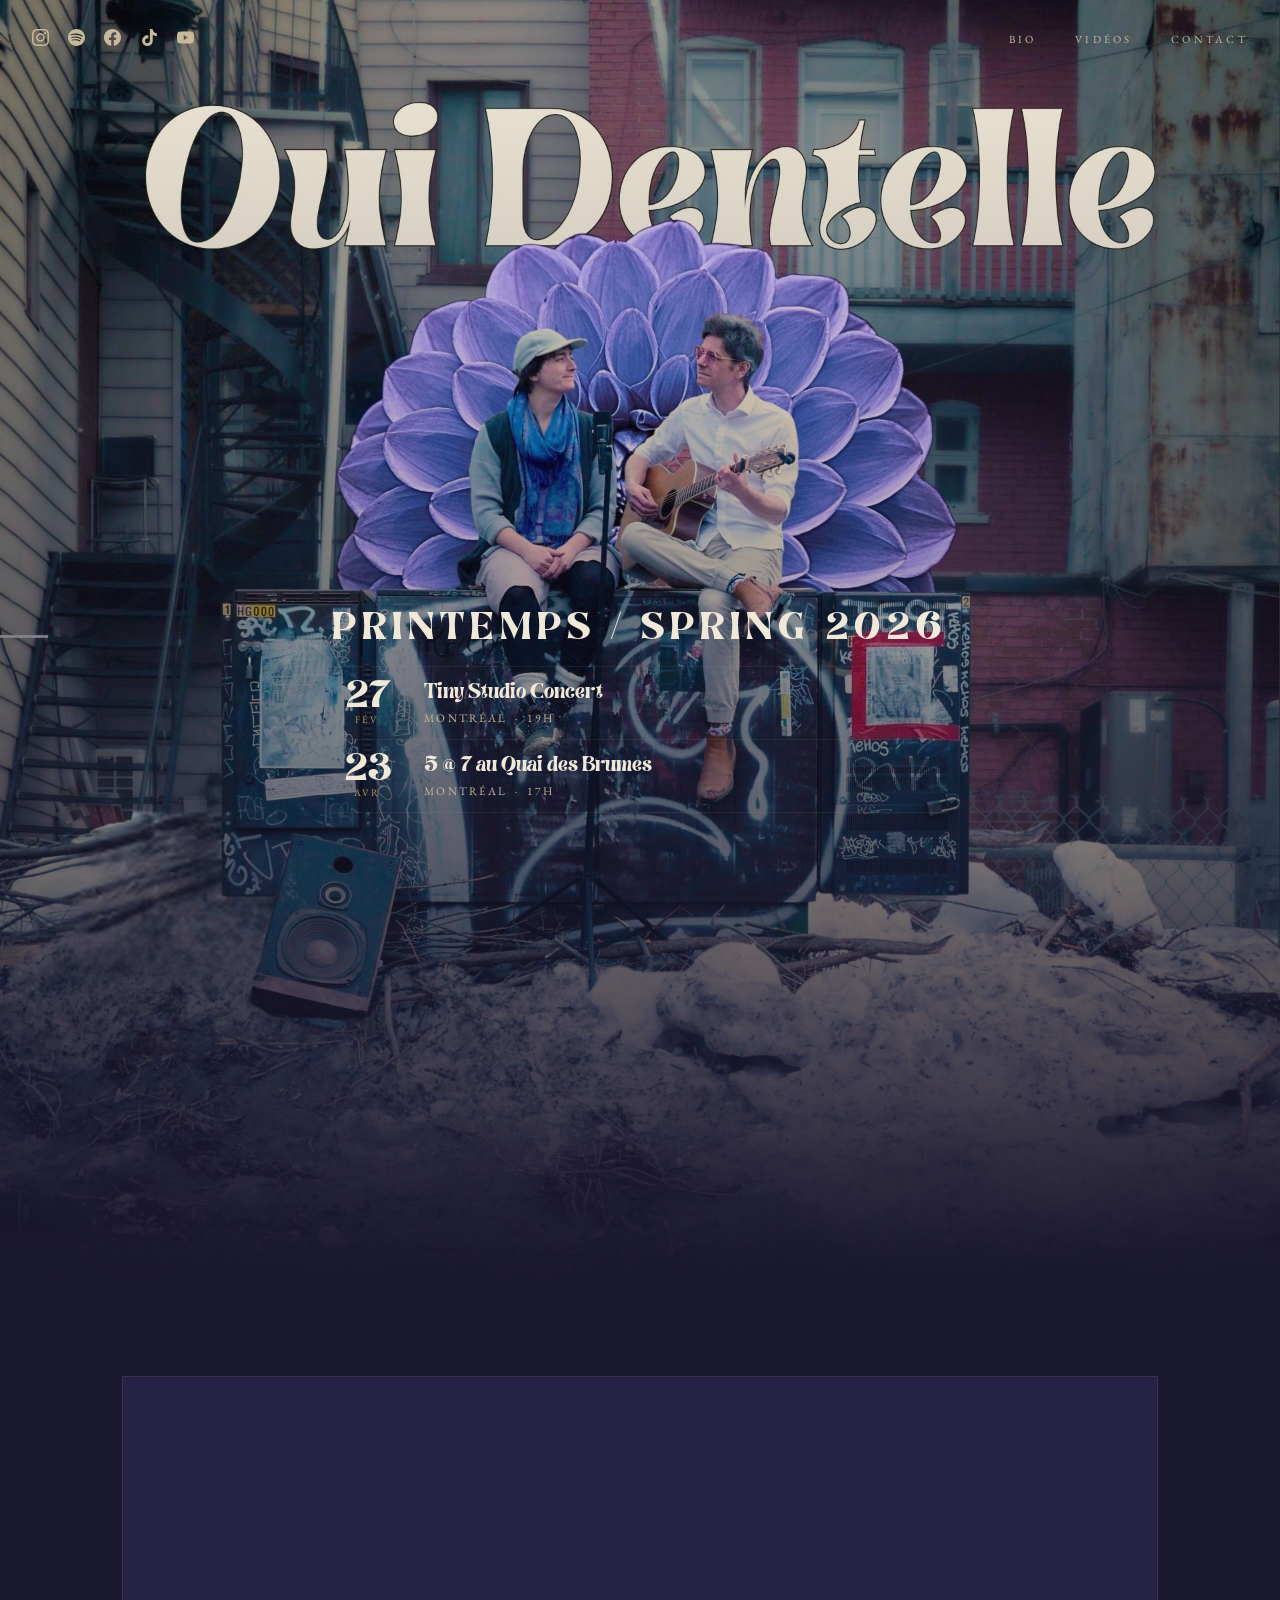
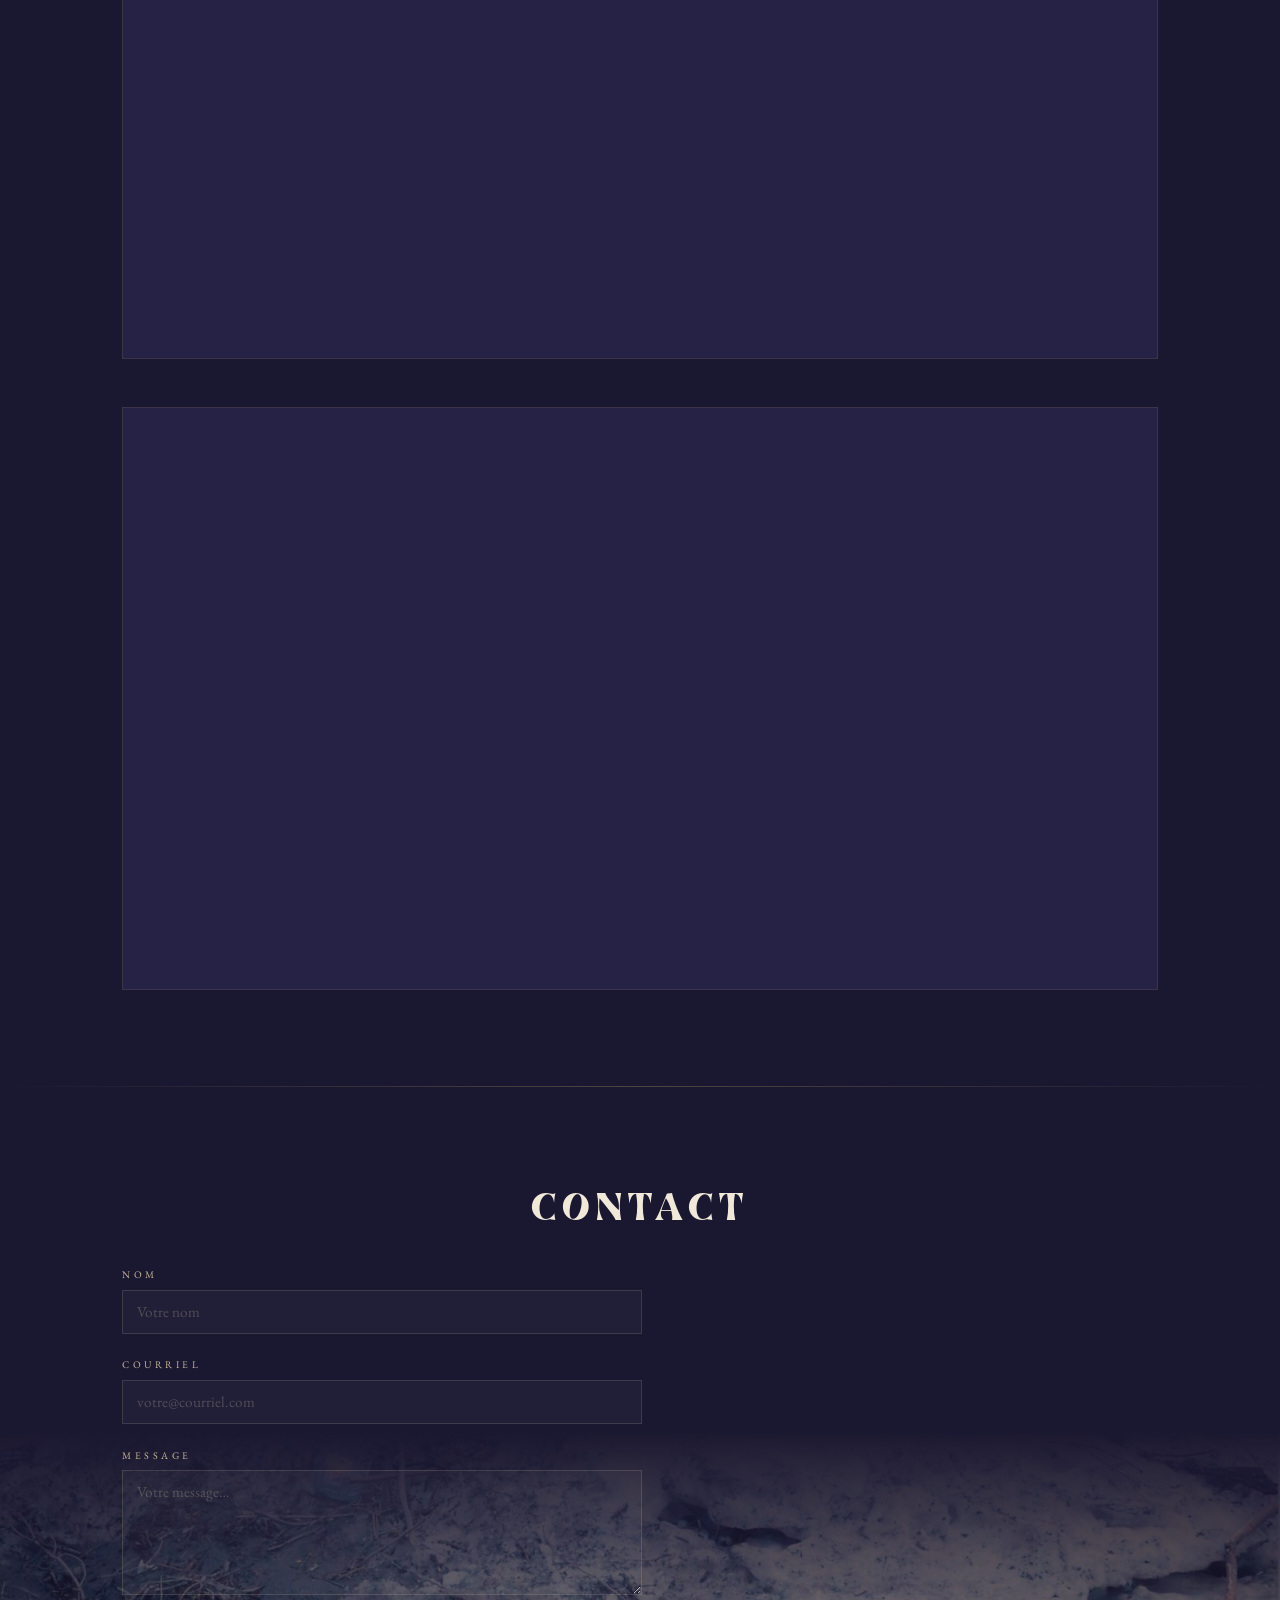
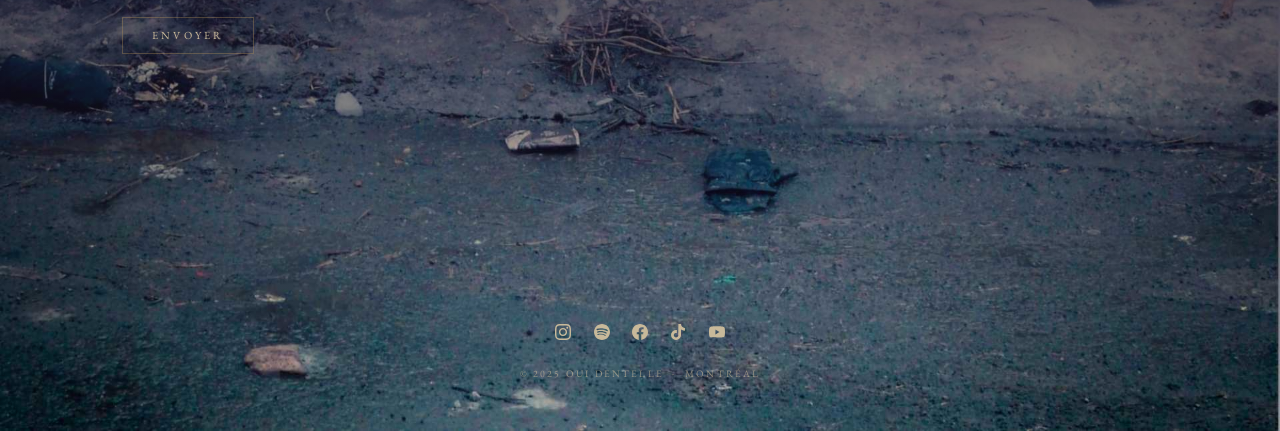
<file: index.html>
<!DOCTYPE html>
<html lang="fr">
<head>
  <meta charset="UTF-8" />
  <meta name="viewport" content="width=device-width, initial-scale=1.0" />
  <title>Oui Dentelle</title>
  <link rel="preconnect" href="https://fonts.googleapis.com" />
  <link href="https://fonts.googleapis.com/css2?family=EB+Garamond:ital,wght@0,400;0,500;1,400&display=swap" rel="stylesheet" />
  <link rel="stylesheet" href="src/style.css" />
</head>
<body>

  <!-- ═══════════════════════════════════════
       NAV
       ═══════════════════════════════════════ -->
  <nav class="nav" id="nav">

    <!-- Social icons — gauche -->
    <div class="nav-social" aria-label="Réseaux sociaux">
      <a href="https://instagram.com/ouidentelle" target="_blank" rel="noopener" aria-label="Instagram">
        <svg viewBox="0 0 24 24"><path d="M12 2.163c3.204 0 3.584.012 4.85.07 3.252.148 4.771 1.691 4.919 4.919.058 1.265.069 1.645.069 4.849 0 3.205-.012 3.584-.069 4.849-.149 3.225-1.664 4.771-4.919 4.919-1.266.058-1.644.07-4.85.07-3.204 0-3.584-.012-4.849-.07-3.26-.149-4.771-1.699-4.919-4.92-.058-1.265-.07-1.644-.07-4.849 0-3.204.013-3.583.07-4.849.149-3.227 1.664-4.771 4.919-4.919 1.266-.057 1.645-.069 4.849-.069zm0-2.163c-3.259 0-3.667.014-4.947.072-4.358.2-6.78 2.618-6.98 6.98-.059 1.281-.073 1.689-.073 4.948 0 3.259.014 3.668.072 4.948.2 4.358 2.618 6.78 6.98 6.98 1.281.058 1.689.072 4.948.072 3.259 0 3.668-.014 4.948-.072 4.354-.2 6.782-2.618 6.979-6.98.059-1.28.073-1.689.073-4.948 0-3.259-.014-3.667-.072-4.947-.196-4.354-2.617-6.78-6.979-6.98-1.281-.059-1.69-.073-4.949-.073zm0 5.838c-3.403 0-6.162 2.759-6.162 6.162s2.759 6.163 6.162 6.163 6.162-2.759 6.162-6.163c0-3.403-2.759-6.162-6.162-6.162zm0 10.162c-2.209 0-4-1.79-4-4 0-2.209 1.791-4 4-4s4 1.791 4 4c0 2.21-1.791 4-4 4zm6.406-11.845c-.796 0-1.441.645-1.441 1.44s.645 1.44 1.441 1.44c.795 0 1.439-.645 1.439-1.44s-.644-1.44-1.439-1.44z"/></svg>
      </a>
      <a href="https://open.spotify.com/" target="_blank" rel="noopener" aria-label="Spotify">
        <svg viewBox="0 0 24 24"><path d="M12 0C5.4 0 0 5.4 0 12s5.4 12 12 12 12-5.4 12-12S18.66 0 12 0zm5.521 17.34c-.24.359-.66.48-1.021.24-2.82-1.74-6.36-2.101-10.561-1.141-.418.122-.779-.179-.899-.539-.12-.421.18-.78.54-.9 4.56-1.021 8.52-.6 11.64 1.32.42.18.479.659.301 1.02zm1.44-3.3c-.301.42-.841.6-1.262.3-3.239-1.98-8.159-2.58-11.939-1.38-.479.12-1.02-.12-1.14-.6-.12-.48.12-1.021.6-1.141C9.6 9.9 15 10.561 18.72 12.84c.361.181.54.78.241 1.2zm.12-3.36C15.24 8.4 8.82 8.16 5.16 9.301c-.6.179-1.2-.181-1.38-.721-.18-.601.18-1.2.72-1.381 4.26-1.26 11.28-1.02 15.721 1.621.539.3.719 1.02.419 1.56-.299.421-1.02.599-1.559.3z"/></svg>
      </a>
      <a href="https://www.facebook.com/profile.php?id=61588457332541" target="_blank" rel="noopener" aria-label="Facebook">
        <svg viewBox="0 0 24 24"><path d="M24 12.073c0-6.627-5.373-12-12-12s-12 5.373-12 12c0 5.99 4.388 10.954 10.125 11.854v-8.385H7.078v-3.47h3.047V9.43c0-3.007 1.792-4.669 4.533-4.669 1.312 0 2.686.235 2.686.235v2.953H15.83c-1.491 0-1.956.925-1.956 1.874v2.25h3.328l-.532 3.47h-2.796v8.385C19.612 23.027 24 18.062 24 12.073z"/></svg>
      </a>
      <a href="https://tiktok.com/@ouidentelle" target="_blank" rel="noopener" aria-label="TikTok">
        <svg viewBox="0 0 24 24"><path d="M12.525.02c1.31-.02 2.61-.01 3.91-.02.08 1.53.63 3.09 1.75 4.17 1.12 1.11 2.7 1.62 4.24 1.79v4.03c-1.44-.05-2.89-.35-4.2-.97-.57-.26-1.1-.59-1.62-.93-.01 2.92.01 5.84-.02 8.75-.08 1.4-.54 2.79-1.35 3.94-1.31 1.92-3.58 3.17-5.91 3.21-1.43.08-2.86-.31-4.08-1.03-2.02-1.19-3.44-3.37-3.65-5.71-.02-.5-.03-1-.01-1.49.18-1.9 1.12-3.72 2.58-4.96 1.66-1.44 3.98-2.13 6.15-1.72.02 1.48-.04 2.96-.04 4.44-.99-.32-2.15-.23-3.02.37-.63.41-1.11 1.04-1.36 1.75-.21.51-.15 1.07-.14 1.61.24 1.64 1.82 3.02 3.5 2.87 1.12-.01 2.19-.66 2.77-1.61.19-.33.4-.67.41-1.06.1-1.79.06-3.57.07-5.36.01-4.03-.01-8.05.02-12.07z"/></svg>
      </a>
      <a href="https://www.youtube.com/@OuiDentelle" target="_blank" rel="noopener" aria-label="YouTube">
        <svg viewBox="0 0 24 24"><path d="M23.498 6.186a3.016 3.016 0 0 0-2.122-2.136C19.505 3.545 12 3.545 12 3.545s-7.505 0-9.377.505A3.017 3.017 0 0 0 .502 6.186C0 8.07 0 12 0 12s0 3.93.502 5.814a3.016 3.016 0 0 0 2.122 2.136c1.871.505 9.376.505 9.376.505s7.505 0 9.377-.505a3.015 3.015 0 0 0 2.122-2.136C24 15.93 24 12 24 12s0-3.93-.502-5.814zM9.545 15.568V8.432L15.818 12l-6.273 3.568z"/></svg>
      </a>
    </div>

    <!-- Logo — centre, caché au chargement, apparaît au scroll -->
    <a href="index.html" class="nav-logo">Oui Dentelle</a>

    <!-- Liens + burger — droite -->
    <div class="nav-right">
      <ul class="nav-links" id="nav-links">
        <li><a href="bio.html">Bio</a></li>
        <li><a href="#video">Vidéos</a></li>
        <li><a href="#contact">Contact</a></li>
      </ul>
      <button class="nav-burger" id="nav-burger" aria-label="Ouvrir le menu" aria-expanded="false">
        <span></span><span></span><span></span>
      </button>
    </div>

  </nav>


  <!-- ═══════════════════════════════════════
       HERO
       ═══════════════════════════════════════ -->
  <section class="hero">
    <picture>
      <source srcset="OuiDentelleHeroMobileLong.jpg" media="(max-width: 860px)" />
      <img src="OuiDentelleHeroSquare3.jpg" alt="Oui Dentelle" class="hero-img" />
    </picture>
    <h1 class="sr-only">Oui Dentelle</h1>
    <div class="hero-overlay"></div>
    <div class="hero-dates">
      <p class="shows-season">Printemps&nbsp;/ Spring 2026</p>
      <div class="shows-list">
        <div class="show-row">
          <div class="show-date">
            <span class="show-day">27</span>
            <span class="show-month">Fév</span>
          </div>
          <div class="show-details">
            <span class="show-venue">Tiny Studio Concert</span>
            <span class="show-city">Montréal &nbsp;·&nbsp; 19h </span>
          </div>
        </div>
        <div class="show-row">
          <div class="show-date">
            <span class="show-day">23</span>
            <span class="show-month">Avr</span>
          </div>
          <div class="show-details">
            <span class="show-venue">5 @ 7 au Quai des Brumes</span>
            <span class="show-city">Montréal &nbsp;·&nbsp; 17h</span>
          </div>
        </div>
      </div>
    </div>
  </section>


  <!-- ═══════════════════════════════════════
       VIDÉOS
       ═══════════════════════════════════════ -->
  <section class="section" id="video">
    <div class="video-grid">
      <div class="video-frame">
        <iframe
          src="https://www.youtube.com/embed/OjccB3EAOjQ?rel=0&modestbranding=1"
          allowfullscreen
          allow="autoplay; encrypted-media"
          title="Oui Dentelle"
        ></iframe>
      </div>
      <div class="video-frame">
        <iframe
          src="https://www.youtube.com/embed/ffX9yiJTXd8?rel=0&modestbranding=1"
          allowfullscreen
          allow="autoplay; encrypted-media"
          title="Oui Dentelle"
        ></iframe>
      </div>
    </div>
  </section>

  <div class="divider"></div>

  <!-- ═══════════════════════════════════════
       CONTACT
       ═══════════════════════════════════════ -->
  <section class="section" id="contact">
    <p class="shows-season">Contact</p>
    <form
      action="https://formspree.io/f/mbdpjyvo"
      method="POST"
      class="contact-form"
    >
      <div class="form-field">
        <label for="name">Nom</label>
        <input type="text" id="name" name="name" placeholder="Votre nom" required />
      </div>
      <div class="form-field">
        <label for="email">Courriel</label>
        <input type="email" id="email" name="email" placeholder="votre@courriel.com" required />
      </div>
      <div class="form-field">
        <label for="message">Message</label>
        <textarea id="message" name="message" rows="5" placeholder="Votre message…" required></textarea>
      </div>
      <button type="submit" class="btn-submit">Envoyer</button>
    </form>
  </section>

  <div class="divider"></div>

  <!-- ═══════════════════════════════════════
       FOOTER
       ═══════════════════════════════════════ -->
  <footer class="footer">
    <div class="footer-img-wrap">
      <img src="OuiDentelleFooter2.jpg" alt="" class="footer-img" />
      <div class="footer-img-overlay"></div>
    </div>
    <div class="footer-inner">
      <nav class="footer-social" aria-label="Réseaux sociaux">
        <a href="https://instagram.com/ouidentelle" target="_blank" rel="noopener" aria-label="Instagram">
          <svg viewBox="0 0 24 24"><path d="M12 2.163c3.204 0 3.584.012 4.85.07 3.252.148 4.771 1.691 4.919 4.919.058 1.265.069 1.645.069 4.849 0 3.205-.012 3.584-.069 4.849-.149 3.225-1.664 4.771-4.919 4.919-1.266.058-1.644.07-4.85.07-3.204 0-3.584-.012-4.849-.07-3.26-.149-4.771-1.699-4.919-4.92-.058-1.265-.07-1.644-.07-4.849 0-3.204.013-3.583.07-4.849.149-3.227 1.664-4.771 4.919-4.919 1.266-.057 1.645-.069 4.849-.069zm0-2.163c-3.259 0-3.667.014-4.947.072-4.358.2-6.78 2.618-6.98 6.98-.059 1.281-.073 1.689-.073 4.948 0 3.259.014 3.668.072 4.948.2 4.358 2.618 6.78 6.98 6.98 1.281.058 1.689.072 4.948.072 3.259 0 3.668-.014 4.948-.072 4.354-.2 6.782-2.618 6.979-6.98.059-1.28.073-1.689.073-4.948 0-3.259-.014-3.667-.072-4.947-.196-4.354-2.617-6.78-6.979-6.98-1.281-.059-1.69-.073-4.949-.073zm0 5.838c-3.403 0-6.162 2.759-6.162 6.162s2.759 6.163 6.162 6.163 6.162-2.759 6.162-6.163c0-3.403-2.759-6.162-6.162-6.162zm0 10.162c-2.209 0-4-1.79-4-4 0-2.209 1.791-4 4-4s4 1.791 4 4c0 2.21-1.791 4-4 4zm6.406-11.845c-.796 0-1.441.645-1.441 1.44s.645 1.44 1.441 1.44c.795 0 1.439-.645 1.439-1.44s-.644-1.44-1.439-1.44z"/></svg>
        </a>
        <a href="https://open.spotify.com/" target="_blank" rel="noopener" aria-label="Spotify">
          <svg viewBox="0 0 24 24"><path d="M12 0C5.4 0 0 5.4 0 12s5.4 12 12 12 12-5.4 12-12S18.66 0 12 0zm5.521 17.34c-.24.359-.66.48-1.021.24-2.82-1.74-6.36-2.101-10.561-1.141-.418.122-.779-.179-.899-.539-.12-.421.18-.78.54-.9 4.56-1.021 8.52-.6 11.64 1.32.42.18.479.659.301 1.02zm1.44-3.3c-.301.42-.841.6-1.262.3-3.239-1.98-8.159-2.58-11.939-1.38-.479.12-1.02-.12-1.14-.6-.12-.48.12-1.021.6-1.141C9.6 9.9 15 10.561 18.72 12.84c.361.181.54.78.241 1.2zm.12-3.36C15.24 8.4 8.82 8.16 5.16 9.301c-.6.179-1.2-.181-1.38-.721-.18-.601.18-1.2.72-1.381 4.26-1.26 11.28-1.02 15.721 1.621.539.3.719 1.02.419 1.56-.299.421-1.02.599-1.559.3z"/></svg>
        </a>
        <a href="https://www.facebook.com/profile.php?id=61588457332541" target="_blank" rel="noopener" aria-label="Facebook">
          <svg viewBox="0 0 24 24"><path d="M24 12.073c0-6.627-5.373-12-12-12s-12 5.373-12 12c0 5.99 4.388 10.954 10.125 11.854v-8.385H7.078v-3.47h3.047V9.43c0-3.007 1.792-4.669 4.533-4.669 1.312 0 2.686.235 2.686.235v2.953H15.83c-1.491 0-1.956.925-1.956 1.874v2.25h3.328l-.532 3.47h-2.796v8.385C19.612 23.027 24 18.062 24 12.073z"/></svg>
        </a>
        <a href="https://tiktok.com/@ouidentelle" target="_blank" rel="noopener" aria-label="TikTok">
          <svg viewBox="0 0 24 24"><path d="M12.525.02c1.31-.02 2.61-.01 3.91-.02.08 1.53.63 3.09 1.75 4.17 1.12 1.11 2.7 1.62 4.24 1.79v4.03c-1.44-.05-2.89-.35-4.2-.97-.57-.26-1.1-.59-1.62-.93-.01 2.92.01 5.84-.02 8.75-.08 1.4-.54 2.79-1.35 3.94-1.31 1.92-3.58 3.17-5.91 3.21-1.43.08-2.86-.31-4.08-1.03-2.02-1.19-3.44-3.37-3.65-5.71-.02-.5-.03-1-.01-1.49.18-1.9 1.12-3.72 2.58-4.96 1.66-1.44 3.98-2.13 6.15-1.72.02 1.48-.04 2.96-.04 4.44-.99-.32-2.15-.23-3.02.37-.63.41-1.11 1.04-1.36 1.75-.21.51-.15 1.07-.14 1.61.24 1.64 1.82 3.02 3.5 2.87 1.12-.01 2.19-.66 2.77-1.61.19-.33.4-.67.41-1.06.1-1.79.06-3.57.07-5.36.01-4.03-.01-8.05.02-12.07z"/></svg>
        </a>
        <a href="https://www.youtube.com/@OuiDentelle" target="_blank" rel="noopener" aria-label="YouTube">
          <svg viewBox="0 0 24 24"><path d="M23.498 6.186a3.016 3.016 0 0 0-2.122-2.136C19.505 3.545 12 3.545 12 3.545s-7.505 0-9.377.505A3.017 3.017 0 0 0 .502 6.186C0 8.07 0 12 0 12s0 3.93.502 5.814a3.016 3.016 0 0 0 2.122 2.136c1.871.505 9.376.505 9.376.505s7.505 0 9.377-.505a3.015 3.015 0 0 0 2.122-2.136C24 15.93 24 12 24 12s0-3.93-.502-5.814zM9.545 15.568V8.432L15.818 12l-6.273 3.568z"/></svg>
        </a>
      </nav>
      <p class="footer-copy">© 2025 Oui Dentelle &nbsp;·&nbsp; Montréal</p>
    </div>
  </footer>


  <script>
    // ── Fade-in on scroll ──────────────────────────────────
    const observer = new IntersectionObserver((entries) => {
      entries.forEach(e => {
        if (e.isIntersecting) { e.target.classList.add('visible'); observer.unobserve(e.target); }
      });
    }, { threshold: 0.12 });
    document.querySelectorAll('.section, .divider').forEach(el => observer.observe(el));

    // ── Nav scroll state ───────────────────────────────────
    const nav = document.getElementById('nav');
    window.addEventListener('scroll', () => {
      nav.classList.toggle('nav--scrolled', window.scrollY > 60);
    }, { passive: true });

    // ── Burger menu ────────────────────────────────────────
    const burger = document.getElementById('nav-burger');
    const navLinks = document.getElementById('nav-links');
    burger.addEventListener('click', () => {
      const open = navLinks.classList.toggle('nav-links--open');
      burger.setAttribute('aria-expanded', open);
    });
    navLinks.querySelectorAll('a').forEach(link => {
      link.addEventListener('click', () => {
        navLinks.classList.remove('nav-links--open');
        burger.setAttribute('aria-expanded', false);
      });
    });
  </script>

</body>
</html>
</file>
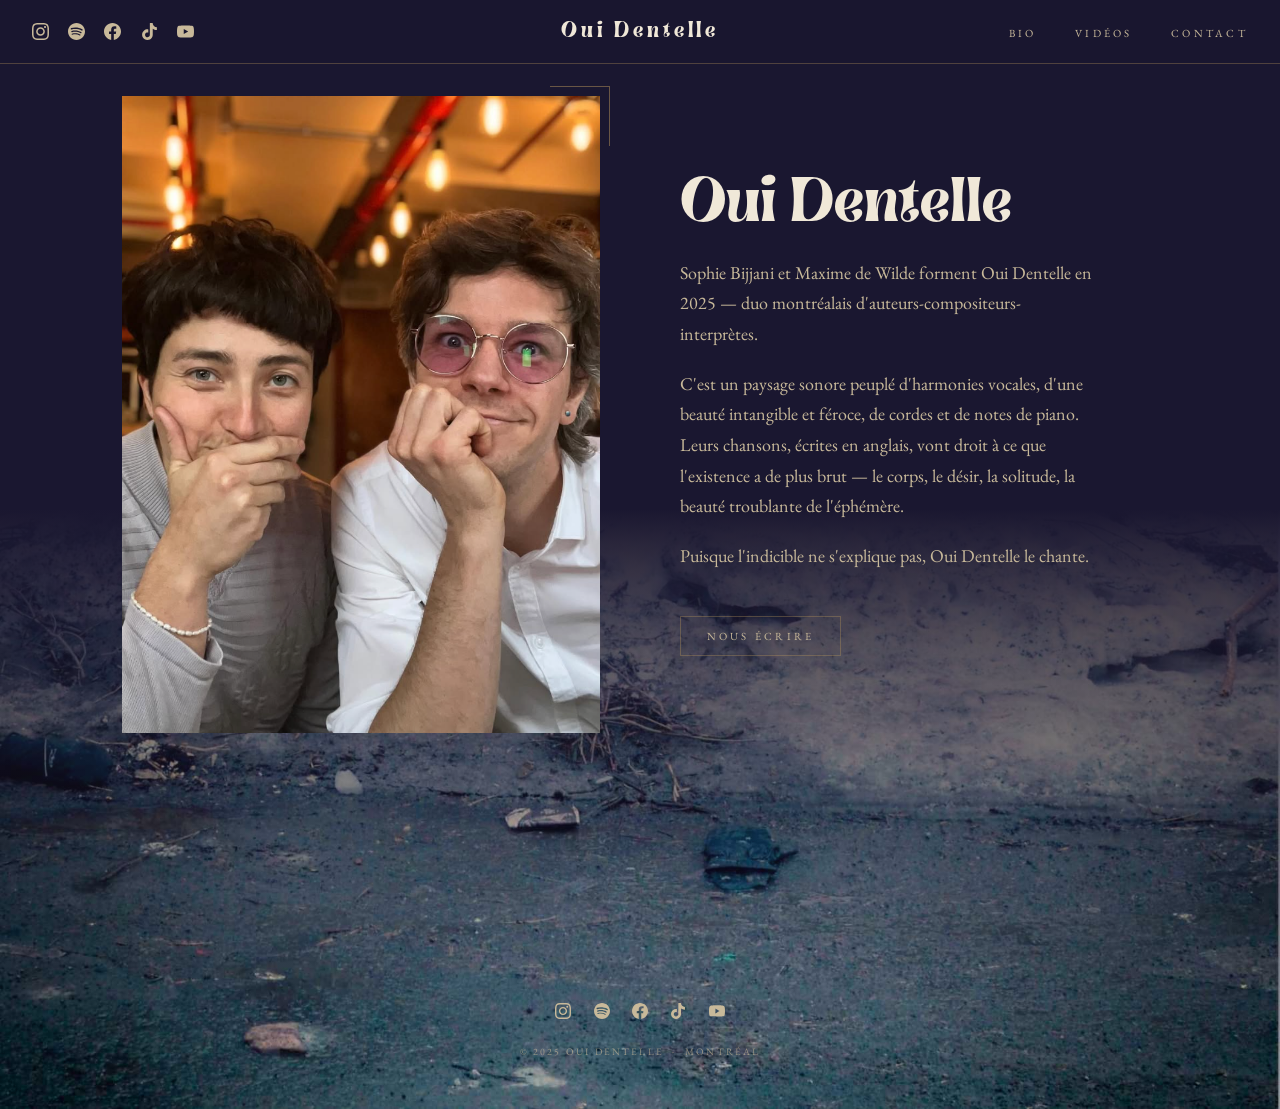
<file: bio.html>
<!DOCTYPE html>
<html lang="fr">
<head>
  <meta charset="UTF-8" />
  <meta name="viewport" content="width=device-width, initial-scale=1.0" />
  <title>Bio — Oui Dentelle</title>
  <link rel="preconnect" href="https://fonts.googleapis.com" />
  <link href="https://fonts.googleapis.com/css2?family=EB+Garamond:ital,wght@0,400;0,500;1,400&display=swap" rel="stylesheet" />
  <link rel="stylesheet" href="src/style.css" />
</head>
<body>

  <!-- ═══════════════════════════════════════
       NAV
       ═══════════════════════════════════════ -->
  <nav class="nav nav--scrolled" id="nav">

    <!-- Social icons — gauche -->
    <div class="nav-social" aria-label="Réseaux sociaux">
      <a href="https://instagram.com/ouidentelle" target="_blank" rel="noopener" aria-label="Instagram">
        <svg viewBox="0 0 24 24"><path d="M12 2.163c3.204 0 3.584.012 4.85.07 3.252.148 4.771 1.691 4.919 4.919.058 1.265.069 1.645.069 4.849 0 3.205-.012 3.584-.069 4.849-.149 3.225-1.664 4.771-4.919 4.919-1.266.058-1.644.07-4.85.07-3.204 0-3.584-.012-4.849-.07-3.26-.149-4.771-1.699-4.919-4.92-.058-1.265-.07-1.644-.07-4.849 0-3.204.013-3.583.07-4.849.149-3.227 1.664-4.771 4.919-4.919 1.266-.057 1.645-.069 4.849-.069zm0-2.163c-3.259 0-3.667.014-4.947.072-4.358.2-6.78 2.618-6.98 6.98-.059 1.281-.073 1.689-.073 4.948 0 3.259.014 3.668.072 4.948.2 4.358 2.618 6.78 6.98 6.98 1.281.058 1.689.072 4.948.072 3.259 0 3.668-.014 4.948-.072 4.354-.2 6.782-2.618 6.979-6.98.059-1.28.073-1.689.073-4.948 0-3.259-.014-3.667-.072-4.947-.196-4.354-2.617-6.78-6.979-6.98-1.281-.059-1.69-.073-4.949-.073zm0 5.838c-3.403 0-6.162 2.759-6.162 6.162s2.759 6.163 6.162 6.163 6.162-2.759 6.162-6.163c0-3.403-2.759-6.162-6.162-6.162zm0 10.162c-2.209 0-4-1.79-4-4 0-2.209 1.791-4 4-4s4 1.791 4 4c0 2.21-1.791 4-4 4zm6.406-11.845c-.796 0-1.441.645-1.441 1.44s.645 1.44 1.441 1.44c.795 0 1.439-.645 1.439-1.44s-.644-1.44-1.439-1.44z"/></svg>
      </a>
      <a href="https://open.spotify.com/" target="_blank" rel="noopener" aria-label="Spotify">
        <svg viewBox="0 0 24 24"><path d="M12 0C5.4 0 0 5.4 0 12s5.4 12 12 12 12-5.4 12-12S18.66 0 12 0zm5.521 17.34c-.24.359-.66.48-1.021.24-2.82-1.74-6.36-2.101-10.561-1.141-.418.122-.779-.179-.899-.539-.12-.421.18-.78.54-.9 4.56-1.021 8.52-.6 11.64 1.32.42.18.479.659.301 1.02zm1.44-3.3c-.301.42-.841.6-1.262.3-3.239-1.98-8.159-2.58-11.939-1.38-.479.12-1.02-.12-1.14-.6-.12-.48.12-1.021.6-1.141C9.6 9.9 15 10.561 18.72 12.84c.361.181.54.78.241 1.2zm.12-3.36C15.24 8.4 8.82 8.16 5.16 9.301c-.6.179-1.2-.181-1.38-.721-.18-.601.18-1.2.72-1.381 4.26-1.26 11.28-1.02 15.721 1.621.539.3.719 1.02.419 1.56-.299.421-1.02.599-1.559.3z"/></svg>
      </a>
      <a href="https://www.facebook.com/profile.php?id=61588457332541" target="_blank" rel="noopener" aria-label="Facebook">
        <svg viewBox="0 0 24 24"><path d="M24 12.073c0-6.627-5.373-12-12-12s-12 5.373-12 12c0 5.99 4.388 10.954 10.125 11.854v-8.385H7.078v-3.47h3.047V9.43c0-3.007 1.792-4.669 4.533-4.669 1.312 0 2.686.235 2.686.235v2.953H15.83c-1.491 0-1.956.925-1.956 1.874v2.25h3.328l-.532 3.47h-2.796v8.385C19.612 23.027 24 18.062 24 12.073z"/></svg>
      </a>
      <a href="https://tiktok.com/@ouidentelle" target="_blank" rel="noopener" aria-label="TikTok">
        <svg viewBox="0 0 24 24"><path d="M12.525.02c1.31-.02 2.61-.01 3.91-.02.08 1.53.63 3.09 1.75 4.17 1.12 1.11 2.7 1.62 4.24 1.79v4.03c-1.44-.05-2.89-.35-4.2-.97-.57-.26-1.1-.59-1.62-.93-.01 2.92.01 5.84-.02 8.75-.08 1.4-.54 2.79-1.35 3.94-1.31 1.92-3.58 3.17-5.91 3.21-1.43.08-2.86-.31-4.08-1.03-2.02-1.19-3.44-3.37-3.65-5.71-.02-.5-.03-1-.01-1.49.18-1.9 1.12-3.72 2.58-4.96 1.66-1.44 3.98-2.13 6.15-1.72.02 1.48-.04 2.96-.04 4.44-.99-.32-2.15-.23-3.02.37-.63.41-1.11 1.04-1.36 1.75-.21.51-.15 1.07-.14 1.61.24 1.64 1.82 3.02 3.5 2.87 1.12-.01 2.19-.66 2.77-1.61.19-.33.4-.67.41-1.06.1-1.79.06-3.57.07-5.36.01-4.03-.01-8.05.02-12.07z"/></svg>
      </a>
      <a href="https://www.youtube.com/@OuiDentelle" target="_blank" rel="noopener" aria-label="YouTube">
        <svg viewBox="0 0 24 24"><path d="M23.498 6.186a3.016 3.016 0 0 0-2.122-2.136C19.505 3.545 12 3.545 12 3.545s-7.505 0-9.377.505A3.017 3.017 0 0 0 .502 6.186C0 8.07 0 12 0 12s0 3.93.502 5.814a3.016 3.016 0 0 0 2.122 2.136c1.871.505 9.376.505 9.376.505s7.505 0 9.377-.505a3.015 3.015 0 0 0 2.122-2.136C24 15.93 24 12 24 12s0-3.93-.502-5.814zM9.545 15.568V8.432L15.818 12l-6.273 3.568z"/></svg>
      </a>
    </div>

    <!-- Logo — centre, toujours visible sur bio (nav--scrolled dès le chargement) -->
    <a href="index.html" class="nav-logo">Oui Dentelle</a>

    <!-- Liens + burger — droite -->
    <div class="nav-right">
      <ul class="nav-links" id="nav-links">
        <li><a href="bio.html">Bio</a></li>
        <li><a href="index.html#video">Vidéos</a></li>
        <li><a href="index.html#contact">Contact</a></li>
      </ul>
      <button class="nav-burger" id="nav-burger" aria-label="Ouvrir le menu" aria-expanded="false">
        <span></span><span></span><span></span>
      </button>
    </div>

  </nav>

  <!-- ═══════════════════════════════════════
       BIO
       ═══════════════════════════════════════ -->
  <main>
    <section class="section bio-section visible">
      <p class="section-label" aria-hidden="true" style="display:none;">Artiste</p>
      <div class="about-grid">

        <div class="about-photo-wrap">
          <img
            src="OuiDentelleBio.png"
            alt="Photo de Sophie Bijjani et de Maxime de Wilde, fondateurs du duo musical montréalais Oui Dentelle. Scène folk, singer-songwriter, canadienne, nord-américaine, anglophone."
            class="about-photo"
            onerror="this.style.display='none'; this.nextElementSibling.style.display='flex';"
          />
          <div class="about-photo-placeholder" style="display:none;">
            <span>Photo à venir</span>
          </div>
        </div>

        <div class="about-text">
          <h1 class="section-title">Oui Dentelle</h1>
          <p>
            Sophie Bijjani et Maxime de Wilde forment Oui Dentelle en 2025 — duo montréalais d'auteurs-compositeurs-interprètes.
          </p>
          <p>
            C'est un paysage sonore peuplé d'harmonies vocales, d'une beauté intangible et féroce, de cordes et de notes de piano. Leurs chansons, écrites en anglais, vont droit à ce que l'existence a de plus brut — le corps, le désir, la solitude, la beauté troublante de l'éphémère.
          </p>
          <p>
            Puisque l'indicible ne s'explique pas, Oui Dentelle le chante.
          </p>
          <a href="index.html#contact" class="btn-outline" style="margin-top:1.6rem;">
            Nous écrire
          </a>
        </div>

      </div>
    </section>
  </main>

  <!-- ═══════════════════════════════════════
       FOOTER
       ═══════════════════════════════════════ -->
  <footer class="footer">
    <div class="footer-img-wrap">
      <img src="OuiDentelleFooter2.jpg" alt="" class="footer-img" />
      <div class="footer-img-overlay"></div>
    </div>
    <div class="footer-inner">
      <nav class="footer-social" aria-label="Réseaux sociaux">
        <a href="https://instagram.com/ouidentelle" target="_blank" rel="noopener" aria-label="Instagram">
          <svg viewBox="0 0 24 24"><path d="M12 2.163c3.204 0 3.584.012 4.85.07 3.252.148 4.771 1.691 4.919 4.919.058 1.265.069 1.645.069 4.849 0 3.205-.012 3.584-.069 4.849-.149 3.225-1.664 4.771-4.919 4.919-1.266.058-1.644.07-4.85.07-3.204 0-3.584-.012-4.849-.07-3.26-.149-4.771-1.699-4.919-4.92-.058-1.265-.07-1.644-.07-4.849 0-3.204.013-3.583.07-4.849.149-3.227 1.664-4.771 4.919-4.919 1.266-.057 1.645-.069 4.849-.069zm0-2.163c-3.259 0-3.667.014-4.947.072-4.358.2-6.78 2.618-6.98 6.98-.059 1.281-.073 1.689-.073 4.948 0 3.259.014 3.668.072 4.948.2 4.358 2.618 6.78 6.98 6.98 1.281.058 1.689.072 4.948.072 3.259 0 3.668-.014 4.948-.072 4.354-.2 6.782-2.618 6.979-6.98.059-1.28.073-1.689.073-4.948 0-3.259-.014-3.667-.072-4.947-.196-4.354-2.617-6.78-6.979-6.98-1.281-.059-1.69-.073-4.949-.073zm0 5.838c-3.403 0-6.162 2.759-6.162 6.162s2.759 6.163 6.162 6.163 6.162-2.759 6.162-6.163c0-3.403-2.759-6.162-6.162-6.162zm0 10.162c-2.209 0-4-1.79-4-4 0-2.209 1.791-4 4-4s4 1.791 4 4c0 2.21-1.791 4-4 4zm6.406-11.845c-.796 0-1.441.645-1.441 1.44s.645 1.44 1.441 1.44c.795 0 1.439-.645 1.439-1.44s-.644-1.44-1.439-1.44z"/></svg>
        </a>
        <a href="https://open.spotify.com/" target="_blank" rel="noopener" aria-label="Spotify">
          <svg viewBox="0 0 24 24"><path d="M12 0C5.4 0 0 5.4 0 12s5.4 12 12 12 12-5.4 12-12S18.66 0 12 0zm5.521 17.34c-.24.359-.66.48-1.021.24-2.82-1.74-6.36-2.101-10.561-1.141-.418.122-.779-.179-.899-.539-.12-.421.18-.78.54-.9 4.56-1.021 8.52-.6 11.64 1.32.42.18.479.659.301 1.02zm1.44-3.3c-.301.42-.841.6-1.262.3-3.239-1.98-8.159-2.58-11.939-1.38-.479.12-1.02-.12-1.14-.6-.12-.48.12-1.021.6-1.141C9.6 9.9 15 10.561 18.72 12.84c.361.181.54.78.241 1.2zm.12-3.36C15.24 8.4 8.82 8.16 5.16 9.301c-.6.179-1.2-.181-1.38-.721-.18-.601.18-1.2.72-1.381 4.26-1.26 11.28-1.02 15.721 1.621.539.3.719 1.02.419 1.56-.299.421-1.02.599-1.559.3z"/></svg>
        </a>
        <a href="https://www.facebook.com/profile.php?id=61588457332541" target="_blank" rel="noopener" aria-label="Facebook">
          <svg viewBox="0 0 24 24"><path d="M24 12.073c0-6.627-5.373-12-12-12s-12 5.373-12 12c0 5.99 4.388 10.954 10.125 11.854v-8.385H7.078v-3.47h3.047V9.43c0-3.007 1.792-4.669 4.533-4.669 1.312 0 2.686.235 2.686.235v2.953H15.83c-1.491 0-1.956.925-1.956 1.874v2.25h3.328l-.532 3.47h-2.796v8.385C19.612 23.027 24 18.062 24 12.073z"/></svg>
        </a>
        <a href="https://tiktok.com/@ouidentelle" target="_blank" rel="noopener" aria-label="TikTok">
          <svg viewBox="0 0 24 24"><path d="M12.525.02c1.31-.02 2.61-.01 3.91-.02.08 1.53.63 3.09 1.75 4.17 1.12 1.11 2.7 1.62 4.24 1.79v4.03c-1.44-.05-2.89-.35-4.2-.97-.57-.26-1.1-.59-1.62-.93-.01 2.92.01 5.84-.02 8.75-.08 1.4-.54 2.79-1.35 3.94-1.31 1.92-3.58 3.17-5.91 3.21-1.43.08-2.86-.31-4.08-1.03-2.02-1.19-3.44-3.37-3.65-5.71-.02-.5-.03-1-.01-1.49.18-1.9 1.12-3.72 2.58-4.96 1.66-1.44 3.98-2.13 6.15-1.72.02 1.48-.04 2.96-.04 4.44-.99-.32-2.15-.23-3.02.37-.63.41-1.11 1.04-1.36 1.75-.21.51-.15 1.07-.14 1.61.24 1.64 1.82 3.02 3.5 2.87 1.12-.01 2.19-.66 2.77-1.61.19-.33.4-.67.41-1.06.1-1.79.06-3.57.07-5.36.01-4.03-.01-8.05.02-12.07z"/></svg>
        </a>
        <a href="https://www.youtube.com/@OuiDentelle" target="_blank" rel="noopener" aria-label="YouTube">
          <svg viewBox="0 0 24 24"><path d="M23.498 6.186a3.016 3.016 0 0 0-2.122-2.136C19.505 3.545 12 3.545 12 3.545s-7.505 0-9.377.505A3.017 3.017 0 0 0 .502 6.186C0 8.07 0 12 0 12s0 3.93.502 5.814a3.016 3.016 0 0 0 2.122 2.136c1.871.505 9.376.505 9.376.505s7.505 0 9.377-.505a3.015 3.015 0 0 0 2.122-2.136C24 15.93 24 12 24 12s0-3.93-.502-5.814zM9.545 15.568V8.432L15.818 12l-6.273 3.568z"/></svg>
        </a>
      </nav>
      <p class="footer-copy">© 2025 Oui Dentelle &nbsp;·&nbsp; Montréal</p>
    </div>
  </footer>

  <script>
    // ── Burger menu ───────────────────────────────────────
    const burger = document.getElementById('nav-burger');
    const navLinks = document.getElementById('nav-links');
    burger.addEventListener('click', () => {
      const open = navLinks.classList.toggle('nav-links--open');
      burger.setAttribute('aria-expanded', open);
    });
    navLinks.querySelectorAll('a').forEach(link => {
      link.addEventListener('click', () => {
        navLinks.classList.remove('nav-links--open');
        burger.setAttribute('aria-expanded', false);
      });
    });
  </script>

</body>
</html>
</file>
<file: src/style.css>
/* ════════════════════════════════════════════════════════════
   OUI DENTELLE — stylesheet
   Palette : indigo foncé · crème · or
   Typo    : Brasika (display) · EB Garamond (body)
   ════════════════════════════════════════════════════════════ */

/* ─── FONTS ───────────────────────────────────────────────── */
@font-face {
  font-family: 'Brasika';
  src: url('../Brasika.otf') format('opentype');
  font-weight: 100 900;
  font-style: normal;
  font-display: swap;
}

/* ─── TOKENS ──────────────────────────────────────────────── */
:root {
  --indigo:       #1a1730;
  --indigo-mid:   #252245;
  --indigo-light: #3a365f;
  --cream:        #f0e8d8;
  --cream-dim:    #c8b99a;
  --gold:         #b8965a;
  --gold-dim:     rgba(184,150,90,0.35);
  --font-d: 'Brasika', 'Cormorant Garamond', serif;
  --font-b: 'EB Garamond', serif;
  --ease:   cubic-bezier(0.4, 0, 0.2, 1);
  --max-w:  1100px;
  --px:     2rem;
}

/* ─── RESET ───────────────────────────────────────────────── */
*, *::before, *::after { box-sizing: border-box; margin: 0; padding: 0; }
html  { scroll-behavior: smooth; }
body  {
  background: var(--indigo);
  color: var(--cream);
  font-family: var(--font-b);
  font-size: 18px;
  line-height: 1.7;
  overflow-x: hidden;
}
img { display: block; max-width: 100%; }
a   { color: inherit; }

/* ─── ACCESSIBILITÉ ───────────────────────────────────────── */
.sr-only {
  position: absolute;
  width: 1px; height: 1px;
  padding: 0; margin: -1px;
  overflow: hidden;
  clip: rect(0,0,0,0);
  white-space: nowrap;
  border: 0;
}

/* ─── NAV ─────────────────────────────────────────────────── */
.nav {
  position: fixed;
  inset: 0 0 auto;
  z-index: 100;
  display: grid;
  grid-template-columns: 1fr auto 1fr;
  align-items: center;
  padding: 1.4rem var(--px);
  transition: background 0.4s var(--ease), padding 0.4s var(--ease),
              backdrop-filter 0.4s var(--ease);
}
.nav--scrolled {
  background: rgba(26,23,48,0.9);
  backdrop-filter: blur(12px);
  padding-block: 1rem;
  border-bottom: 1px solid var(--gold-dim);
}

/* Logo — gauche, caché au chargement, apparaît au scroll */
.nav-logo {
  font-family: var(--font-d);
  font-size: 1.1rem;
  font-weight: 300;
  letter-spacing: 0.22em;
  text-decoration: none;
  color: var(--cream);
  opacity: 0;
  pointer-events: none;
  transition: opacity 0.4s var(--ease), color 0.3s;
}
.nav--scrolled .nav-logo {
  opacity: 1;
  pointer-events: auto;
}
.nav-logo:hover { color: var(--gold); }

/* Social — gauche */
.nav-social {
  display: flex;
  gap: 1.2rem;
  align-items: center;
  justify-content: flex-start;
}

/* Liens + burger — droite */
.nav-right {
  display: flex;
  align-items: center;
  justify-content: flex-end;
  gap: 2.4rem;
}
.nav-social a {
  display: flex;
  color: var(--cream-dim);
  text-decoration: none;
  transition: color 0.3s, transform 0.3s;
}
.nav-social a:hover { color: var(--cream); transform: translateY(-2px); }
.nav-social svg { width: 17px; height: 17px; fill: currentColor; }

/* Links — droite */
.nav-links {
  list-style: none;
  display: flex;
  gap: 2.4rem;
}
.nav-links a {
  font-size: 0.68rem;
  letter-spacing: 0.3em;
  text-transform: uppercase;
  text-decoration: none;
  color: var(--cream-dim);
  transition: color 0.3s;
  position: relative;
}
.nav-links a::after {
  content: '';
  position: absolute;
  bottom: -3px; left: 0; right: 0;
  height: 1px;
  background: var(--gold);
  transform: scaleX(0);
  transform-origin: left;
  transition: transform 0.3s var(--ease);
}
.nav-links a:hover        { color: var(--cream); }
.nav-links a:hover::after { transform: scaleX(1); }

/* Burger — mobile seulement */
.nav-burger {
  display: none;
  flex-direction: column;
  gap: 5px;
  background: none;
  border: none;
  cursor: pointer;
  padding: 4px;
}
.nav-burger span {
  display: block;
  width: 24px; height: 1px;
  background: var(--cream-dim);
  transition: transform 0.3s, opacity 0.3s;
}

/* ─── HERO ────────────────────────────────────────────────── */
.hero {
  position: relative;
  aspect-ratio: 1 / 1;
  overflow: hidden;
}
.hero-img {
  position: absolute;
  inset: 0;
  width: 100%; height: 100%;
  object-fit: cover;
  object-position: center top;
}
.hero-overlay {
  position: absolute;
  inset: 0;
  pointer-events: none;
  background: linear-gradient(to bottom,
    rgba(26,23,48,0.05) 0%,
    rgba(26,23,48,0.35) 50%,
    rgba(26,23,48,1.00) 100%);
}

/* Dates en bas du hero — 900px sur l'image source de 1920px = 47% */
.hero-dates {
  position: absolute;
  top: 47%;
  left: 0; right: 0;
  z-index: 2;
  max-width: 680px;
  margin: 0 auto;
  padding: 0 var(--px);
  text-align: center;
  animation: fadeUp 1.2s ease both;
  animation-delay: 0.3s;
}
@keyframes fadeUp {
  from { opacity: 0; transform: translateY(20px); }
  to   { opacity: 1; transform: translateY(0); }
}
.hero-dates .shows-season { margin-bottom: 0.8rem; }
.hero-dates .shows-list   { margin-top: 0; }
.hero-dates .show-row     {
  padding: 0.7rem 0;
  grid-template-columns: 70px 1fr;
}

/* ─── SHOWS (partagé hero + standalone) ──────────────────── */
.shows-season {
  font-family: var(--font-d);
  font-size: clamp(1.3rem, 2.8vw, 1.9rem);
  font-weight: 300;
  letter-spacing: 0.2em;
  text-transform: uppercase;
  color: var(--cream);
  text-align: center;
  margin-bottom: 2rem;
}

.shows-list {
  display: flex;
  flex-direction: column;
}

.show-row {
  display: grid;
  grid-template-columns: 70px 1fr;
  gap: 1.4rem;
  align-items: center;
  padding: 0.9rem 0;
  border-bottom: 1px solid rgba(184,150,90,0.12);
}
.show-row:first-child { border-top: 1px solid rgba(184,150,90,0.12); }

.show-date {
  display: flex;
  flex-direction: column;
  align-items: center;
  line-height: 1;
}
.show-day {
  font-family: var(--font-d);
  font-size: 1.9rem;
  font-weight: 300;
  color: var(--cream);
}
.show-month {
  font-size: 0.62rem;
  letter-spacing: 0.2em;
  text-transform: uppercase;
  color: var(--gold);
  margin-top: 0.2rem;
}

.show-details { display: flex; flex-direction: column; gap: 0.1rem; }
.show-venue {
  font-family: var(--font-d);
  font-size: 1.05rem;
  font-weight: 300;
  color: var(--cream);
  text-align: left;
}
.show-city {
  font-size: 0.72rem;
  letter-spacing: 0.18em;
  text-transform: uppercase;
  color: var(--cream-dim);
  text-align: left;
}

/* ─── SECTIONS PARTAGÉES ──────────────────────────────────── */
.section {
  padding: 6rem var(--px);
  max-width: var(--max-w);
  margin: 0 auto;
  opacity: 0;
  transform: translateY(20px);
  transition: opacity 0.7s var(--ease), transform 0.7s var(--ease);
  position: relative;
  z-index: 1;
}
.section.visible { opacity: 1; transform: translateY(0); }

.section-title {
  font-family: var(--font-d);
  font-size: clamp(2rem, 5vw, 3.2rem);
  font-weight: 300;
  line-height: 1.15;
  color: var(--cream);
  margin-bottom: 1.6rem;
}

/* ─── DIVIDER ─────────────────────────────────────────────── */
.divider {
  width: 100%;
  height: 1px;
  background: linear-gradient(90deg, transparent, var(--gold-dim), transparent);
  opacity: 0;
  transition: opacity 0.7s var(--ease);
}
.divider.visible { opacity: 1; }

/* ─── VIDÉOS ──────────────────────────────────────────────── */
.video-grid {
  display: flex;
  flex-direction: column;
  gap: 3rem;
}
.video-frame {
  width: 100%;
  aspect-ratio: 16 / 9;
  background: var(--indigo-mid);
  border: 1px solid rgba(184,150,90,0.15);
  position: relative;
  overflow: hidden;
}
.video-frame iframe { width: 100%; height: 100%; border: 0; display: block; }

.video-placeholder {
  width: 100%; height: 100%;
  display: flex;
  flex-direction: column;
  align-items: center;
  justify-content: center;
  gap: 1rem;
  color: var(--cream-dim);
  font-style: italic;
  font-size: 0.9rem;
}
.play-circle {
  width: 56px; height: 56px;
  border: 1px solid rgba(200,185,154,0.25);
  border-radius: 50%;
  display: flex;
  align-items: center;
  justify-content: center;
}
.play-circle svg { width: 20px; fill: var(--cream-dim); margin-left: 3px; }

/* ─── CONTACT ─────────────────────────────────────────────── */
.contact-form {
  display: flex;
  flex-direction: column;
  gap: 1.4rem;
  max-width: 520px;
  margin-top: 2rem;
}
.form-field {
  display: flex;
  flex-direction: column;
  gap: 0.4rem;
}
.form-field label {
  font-size: 0.63rem;
  letter-spacing: 0.35em;
  text-transform: uppercase;
  color: var(--cream-dim);
}
.form-field input,
.form-field textarea {
  background: rgba(255,255,255,0.03);
  border: 1px solid rgba(200,185,154,0.18);
  color: var(--cream);
  font-family: var(--font-b);
  font-size: 0.95rem;
  padding: 0.7rem 0.9rem;
  outline: none;
  transition: border-color 0.3s;
  resize: vertical;
  width: 100%;
}
.form-field input::placeholder,
.form-field textarea::placeholder { color: rgba(200,185,154,0.3); }
.form-field input:focus,
.form-field textarea:focus { border-color: var(--gold); }

.btn-submit {
  align-self: flex-start;
  background: none;
  border: 1px solid var(--gold-dim);
  color: var(--cream-dim);
  cursor: pointer;
  font-family: var(--font-b);
  font-size: 0.68rem;
  letter-spacing: 0.3em;
  text-transform: uppercase;
  padding: 0.65rem 1.8rem;
  transition: border-color 0.3s, color 0.3s, background 0.3s;
}
.btn-submit:hover {
  border-color: var(--gold);
  color: var(--cream);
  background: rgba(184,150,90,0.07);
}

/* ─── FOOTER ──────────────────────────────────────────────── */
.footer {
  display: grid;
  overflow: hidden;
  position: relative;
  z-index: 0;
  margin-top: -20rem;
}

/* Image de fond — occupe la même cellule grid que footer-inner */
.footer-img-wrap {
  grid-area: 1 / 1;
  position: relative;
}
.footer-img {
  width: 100%;
  display: block;
  max-height: 800px;
  object-fit: cover;
  object-position: center bottom;
}
/* Gradient inverse du hero : indigo opaque en haut → transparent en bas */
.footer-img-overlay {
  position: absolute;
  inset: 0;
  background: linear-gradient(to bottom,
    rgba(26,23,48,1.00) 0%,
    rgba(26,23,48,0.50) 40%,
    rgba(26,23,48,0.00) 100%);
  pointer-events: none;
}
.footer-inner {
  grid-area: 1 / 1;
  align-self: end;
  position: relative;
  z-index: 2;
  width: 100%;
  max-width: var(--max-w);
  margin: 0 auto;
  padding: 0 var(--px) 3rem;
  display: flex;
  flex-direction: column;
  align-items: center;
  gap: 1.6rem;
  text-align: center;
}
.footer-social { display: flex; gap: 1.4rem; }
.footer-social a {
  display: flex;
  color: var(--cream-dim);
  text-decoration: none;
  transition: color 0.3s;
}
.footer-social a:hover { color: var(--cream); }
.footer-social svg { width: 16px; height: 16px; fill: currentColor; }
.footer-copy {
  font-size: 0.62rem;
  letter-spacing: 0.22em;
  text-transform: uppercase;
  color: rgba(200,185,154,0.65);
}

/* ─── BIO PAGE ────────────────────────────────────────────── */
.about-section { padding-top: 7rem; padding-bottom: 7rem; }
.about-grid {
  display: grid;
  grid-template-columns: 1fr 1fr;
  gap: 5rem;
  align-items: center;
}
.about-photo-wrap { position: relative; }
.about-photo {
  width: 100%;
  aspect-ratio: 3 / 4;
  object-fit: cover;
  object-position: center top;
  display: block;
}
.about-photo-placeholder {
  width: 100%;
  aspect-ratio: 3 / 4;
  background: var(--indigo-mid);
  border: 1px solid var(--gold-dim);
  display: flex;
  align-items: center;
  justify-content: center;
  font-style: italic;
  color: var(--cream-dim);
  font-size: 0.85rem;
}
.about-photo-wrap::after {
  content: '';
  position: absolute;
  top: -10px; right: -10px;
  width: 60px; height: 60px;
  border-top: 1px solid var(--gold);
  border-right: 1px solid var(--gold);
  opacity: 0.5;
}
.about-text p {
  color: var(--cream-dim);
  margin-bottom: 1.2rem;
  max-width: 46ch;
}
.btn-outline {
  display: inline-block;
  margin-top: 0.8rem;
  padding: 0.6rem 1.6rem;
  font-size: 0.68rem;
  letter-spacing: 0.3em;
  text-transform: uppercase;
  text-decoration: none;
  color: var(--cream-dim);
  border: 1px solid var(--gold-dim);
  transition: border-color 0.3s, color 0.3s, background 0.3s;
}
.btn-outline:hover {
  border-color: var(--gold);
  color: var(--cream);
  background: rgba(184,150,90,0.06);
}

/* ─── RESPONSIVE ──────────────────────────────────────────── */
@media (max-width: 860px) {
  :root { --px: 1.5rem; }

  /* Nav mobile : icônes plus petites pour coexister avec le burger */
  .nav-social { gap: 0.7rem; }
  .nav-social svg { width: 14px; height: 14px; }

  /* Hero mobile : ratio exact de l'image, aucun recadrage */
  .hero {
    aspect-ratio: unset;
    min-height: calc(100vw * 1500 / 900);
  }

  /* Dates : position en px calquée sur l'image (975px sur 1500px → 65% de la hauteur rendue) */
  .hero-dates { top: calc(100vw * 975 / 900); }

  /* Pas de chevauchement footer sur mobile */
  .footer { margin-top: 0; }

  .about-grid { grid-template-columns: 1fr; gap: 3rem; }
  .about-photo-wrap::after { display: none; }

  .nav-links {
    position: fixed;
    inset: 0 0 auto;
    top: 58px;
    background: rgba(26,23,48,0.97);
    backdrop-filter: blur(12px);
    flex-direction: column;
    align-items: center;
    gap: 0;
    padding: 1.5rem 0 2rem;
    display: none;
    border-bottom: 1px solid var(--gold-dim);
  }
  .nav-links--open { display: flex; }
  .nav-links li    { width: 100%; text-align: center; }
  .nav-links a     { display: block; padding: 0.9rem 0; font-size: 0.75rem; }
  .nav-burger      { display: flex; }
}

@media (max-width: 540px) {
  .section { padding-block: 4rem; }
}
</file>
